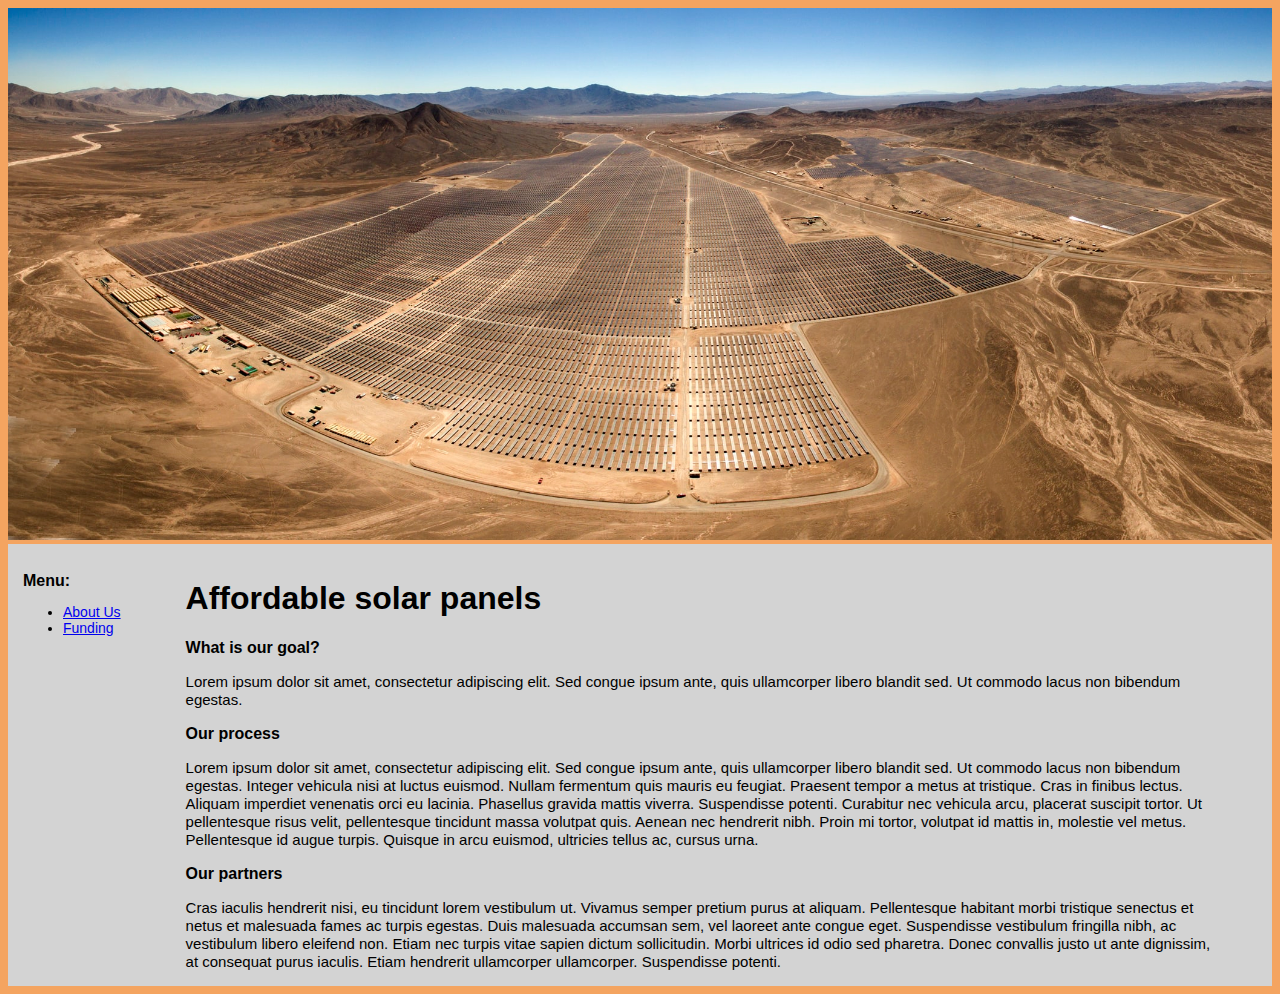
<file: index.html>
<!DOCTYPE html>
<html lang="en">
<head>
    <meta charset="UTF-8">
    <meta name="viewport" content="width=device-width, initial-scale=1.0">
    <title>Snowball</title>
    <link type="text/css" rel="stylesheet" href="css/Stylesheet.css"/>
    <link type="text/css" rel="stylesheet" href="css/grid.css"/>
</head>
<body>

<div class="container">
    <img src="Background.jpg" alt="Area in the dessert filled with solarpanels">
</div>

<div class="container wrapper">
    <div class="menu">
        <h2>Menu: </h2>
        <ul>
            <li><a href="aboutus.html">About Us</a></li>
            <li><a href="aboutus.html">Funding</a></li>
        </ul>
    </div>

    <div class="main">
        <h1>Affordable solar panels</h1>
        <h3>What is our goal?</h3>
        <p1>Lorem ipsum dolor sit amet, consectetur adipiscing elit. Sed congue ipsum ante, quis ullamcorper libero blandit sed. Ut commodo lacus non bibendum egestas.
        </p1>

        <h3>Our process</h3>
        <p1>Lorem ipsum dolor sit amet, consectetur adipiscing elit. Sed congue ipsum ante, quis ullamcorper libero blandit sed. Ut commodo lacus non bibendum egestas. Integer vehicula nisi at luctus euismod. Nullam fermentum quis mauris eu feugiat. Praesent tempor a metus at tristique. Cras in finibus lectus. Aliquam imperdiet venenatis orci eu lacinia. Phasellus gravida mattis viverra. Suspendisse potenti. Curabitur nec vehicula arcu, placerat suscipit tortor. Ut pellentesque risus velit, pellentesque tincidunt massa volutpat quis. Aenean nec hendrerit nibh. Proin mi tortor, volutpat id mattis in, molestie vel metus. Pellentesque id augue turpis. Quisque in arcu euismod, ultricies tellus ac, cursus urna.</p1>

        <h3>Our partners</h3>
        <p1>Cras iaculis hendrerit nisi, eu tincidunt lorem vestibulum ut. Vivamus semper pretium purus at aliquam. Pellentesque habitant morbi tristique senectus et netus et malesuada fames ac turpis egestas. Duis malesuada accumsan sem, vel laoreet ante congue eget. Suspendisse vestibulum fringilla nibh, ac vestibulum libero eleifend non. Etiam nec turpis vitae sapien dictum sollicitudin. Morbi ultrices id odio sed pharetra. Donec convallis justo ut ante dignissim, at consequat purus iaculis. Etiam hendrerit ullamcorper ullamcorper. Suspendisse potenti.</p1>
    </div>
</div>


</body>
</html>
</file>
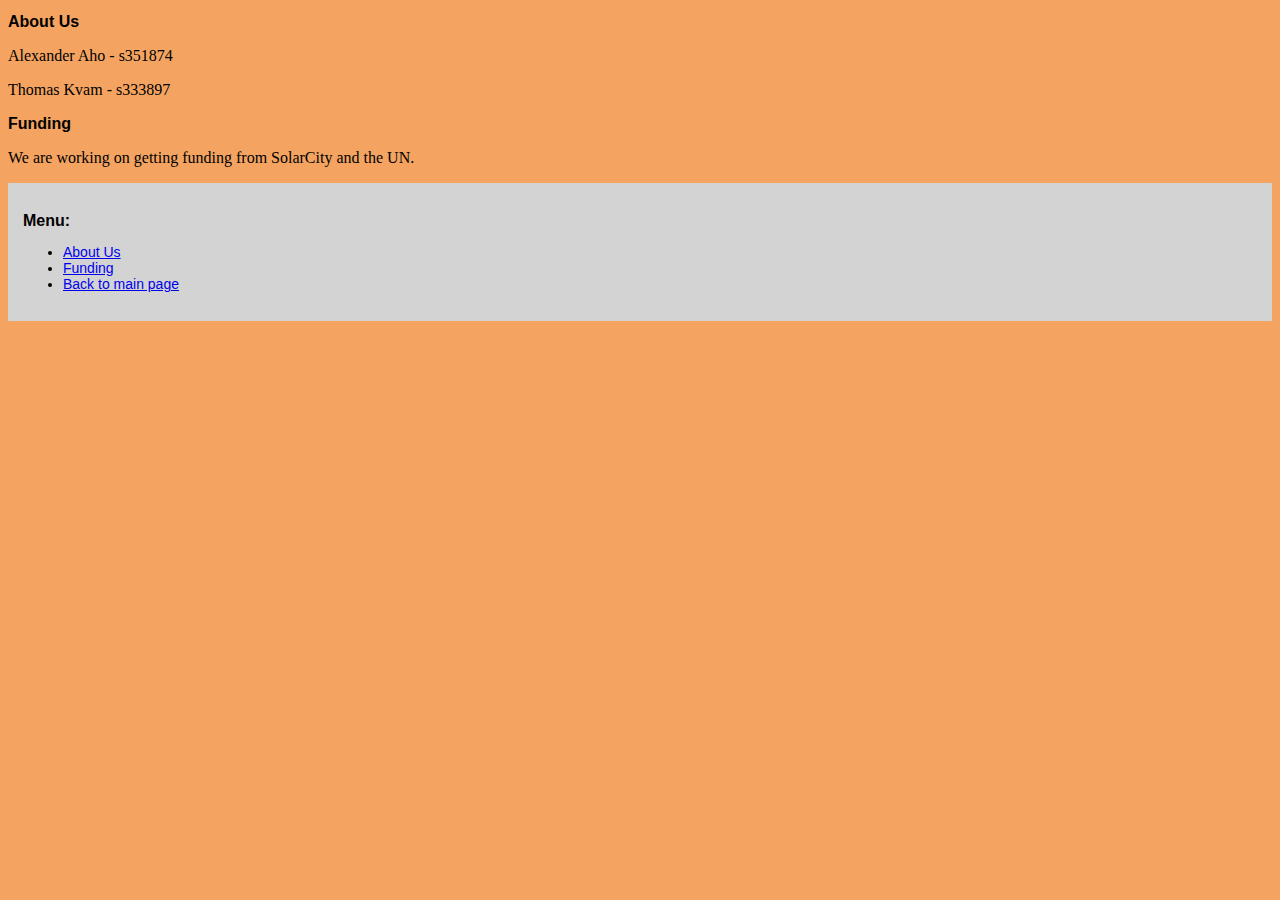
<file: aboutus.html>
<!DOCTYPE html>
<html lang="en">
<head>
    <meta charset="UTF-8">
    <meta name="viewport" content="width=device-width, initial-scale=1.0">
    <title>About Us</title>
    <link type="text/css" rel="stylesheet" href="css/Stylesheet.css">
    <link type="text/css" rel="stylesheet" href="css/grid.css">
</head>
<body>
<div class="container">
<h2>About Us</h2>
<p>Alexander Aho - s351874</p>
<p>Thomas Kvam - s333897</p>

<h2>Funding</h2>
<p>We are working on getting funding from SolarCity and the UN.</p>


<div class="menu">
    <h2>Menu: </h2>
    <ul>
        <li><a href="aboutus.html">About Us</a></li>
        <li><a href="aboutus.html">Funding</a></li>
        <li><a href="index.html">Back to main page</a></li>
    </ul>
</div>
</div>

</body>
</html>
</file>
<file: css/Stylesheet.css>
body {
    background-color: sandybrown;
    background-position: inherit;
}
h1{
    font-family: Arial;

}
h2 {
    font-family: Arial;
    font-size: 16px;
}
p1 {

    font-family: Arial;
    font-size: 15px;

}
h3 {
    font-family: Arial;
    font-size: 16px;
}
ul {
    font-family: Arial;
    font-size: 14px;
}
</file>
<file: css/grid.css>
img {
    max-width: 100%;
}

.wrapper {
    display: flex;
}

.container {
    margin: 0 auto;
    max-width: 1400px;
    width: 100%;
}
.menu {
    background: lightgrey;
    align-items: center;
    justify-content: center;
    padding: 15px 15px;
}
.main {
    border: 1px dimgray;
    background-color: lightgrey;
    align-items: center;
    justify-content: center;
    padding: 15px 50px;
    flex: 1;
}

@media ( max-width: 800px){
    .container{
        display: block;
    }
}
</file>
